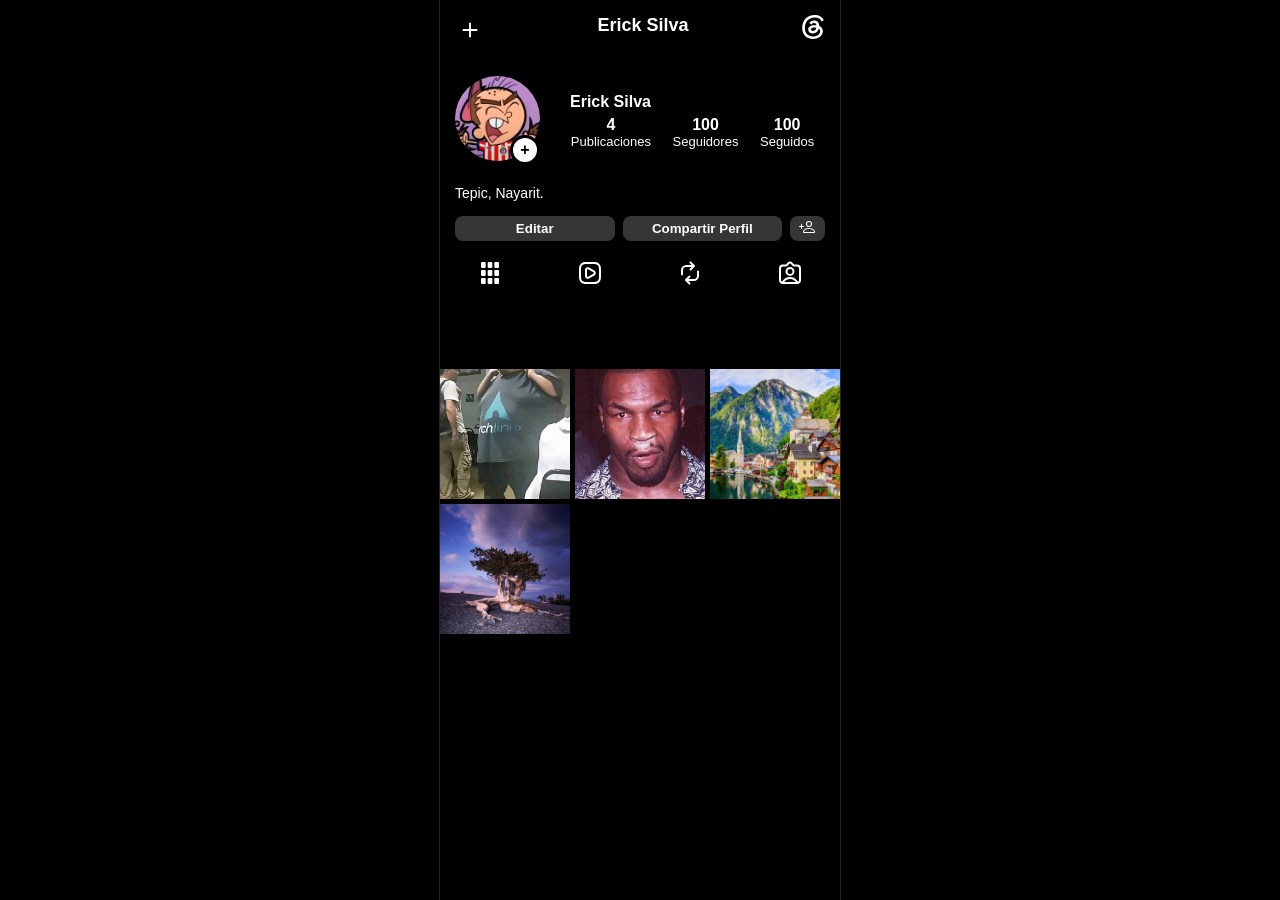
<file: 22400677_Silva_Herrera_Jorge_Erick/U3/instagram/index.html>
<!DOCTYPE html>
<html lang="es">

<head>
    <meta charset="utf-8">
    <title>Instagram</title>
    <link rel="Stylesheet" href="./css/styles.css">
</head>

<body>
    <main class="app-container">
        <nav class="nav-container">
            <div class="nav-left">
                <svg xmlns="http://www.w3.org/2000/svg" width="30" fill="currentColor" class="bi bi-plus"
                    viewBox="0 0 16 16">
                    <path
                        d="M8 4a.5.5 0 0 1 .5.5v3h3a.5.5 0 0 1 0 1h-3v3a.5.5 0 0 1-1 0v-3h-3a.5.5 0 0 1 0-1h3v-3A.5.5 0 0 1 8 4" />
                </svg>
            </div>
            <div class="nav-center">
                Erick Silva
            </div>
            <div class="nav-right">
                <svg aria-label="" class="x1lliihq x1n2onr6 x5n08af" fill="currentColor" height="24" role="img"
                    viewBox="0 0 976.98 1082" width="24">
                    <path class="xcslo1z"
                        d="M770.347,500.347c-1.355-156.85-86.386-251.367-230.025-251.367-95.872,0-176.499,43.362-218.846,112.472l92.823,64.705c24.053-37.942,57.252-69.448,118.231-69.448,68.77,0,104.341,38.281,114.504,109.423-33.2-5.081-66.399-7.791-100.615-7.791-185.646,0-273.049,84.015-273.049,195.131,0,113.149,87.403,179.548,216.136,179.548,141.267,0,225.621-95.194,260.176-213.086,35.91,16.261,60.64,54.203,60.64,111.116,0,152.447-175.822,235.446-324.881,235.446-219.862,0-363.501-144.316-363.501-379.084,0-287.616,190.05-471.907,445.483-471.907,171.418,0,256.11,75.207,313.701,176.16l94.856-66.399C913.308,94.501,773.396,1,563.358,1,228.653,1,.999,238.478.999,583.008c0,315.057,222.911,497.992,488.507,497.992,219.523,0,441.418-128.055,441.418-347.24,0-114.504-65.721-190.389-160.577-233.413ZM485.441,718.854c-48.444,0-91.129-23.036-91.129-65.383,0-66.738,81.983-87.064,162.271-87.064,30.489,0,60.301,2.032,86.725,7.792-18.971,86.725-75.207,144.655-157.867,144.655Z">
                    </path>
                </svg>
            </div>
        </nav>
        <header>
            <div class="profile-header">
                <div class="profile-pic-container">
                    <img class="profile-pic" src="./img/perfil.jpg" alt="foto de perfil">
                    <div class="add-story-btn">+</div>
                </div>
                <div class="profile-info">
                    <h1 class="name"> Erick Silva</h1>
                    <div class="profile-stats">

                        <div class="stat-item">
                            <strong>4</strong>
                            <span>Publicaciones</span>
                        </div>

                        <div class="stat-item">
                            <strong>100</strong>
                            <span>Seguidores</span>
                        </div>

                        <div class="stat-item">
                            <strong>100</strong>
                            <span>Seguidos</span>
                        </div>
                    </div>
                </div>
            </div>
        </header>
        <section class="profile-bio">
            <p class="bio">Tepic, Nayarit. </p>
            <div class="action-buttons">
                <button class="btn">Editar</button>
                <button class="btn">Compartir Perfil</button>
                <button class="btn icon-btn">
                    <svg xmlns="http://www.w3.org/2000/svg" width="16" height="16" fill="currentColor"
                        class="bi bi-person-plus" viewBox="0 0 16 16">
                        <path
                            d="M6 8a3 3 0 1 0 0-6 3 3 0 0 0 0 6m2-3a2 2 0 1 1-4 0 2 2 0 0 1 4 0m4 8c0 1-1 1-1 1H1s-1 0-1-1 1-4 6-4 6 3 6 4m-1-.004c-.001-.246-.154-.986-.832-1.664C9.516 10.68 8.289 10 6 10s-3.516.68-4.168 1.332c-.678.678-.83 1.418-.832 1.664z" />
                        <path fill-rule="evenodd"
                            d="M13.5 5a.5.5 0 0 1 .5.5V7h1.5a.5.5 0 0 1 0 1H14v1.5a.5.5 0 0 1-1 0V8h-1.5a.5.5 0 0 1 0-1H13V5.5a.5.5 0 0 1 .5-.5" />
                    </svg>
                </button>
            </div>
        </section>

        <section class="profile-tabs">
            <div class="tab">
                <svg aria-label="Publicaciones" class="x1lliihq x1n2onr6 xyb1xck" fill="currentColor" height="24"
                    role="img" viewBox="0 0 24 24" width="24">
                    <title>Publicaciones</title>
                    <rect height="6" rx="1" ry="1" width="4.667" x="3" y="1"></rect>
                    <rect height="6" rx="1" ry="1" width="4.667" x="16.333" y="1"></rect>
                    <rect height="6" rx="1" ry="1" width="4.667" x="9.667" y="1"></rect>
                    <rect height="6" rx="1" ry="1" width="4.667" x="3" y="9"></rect>
                    <rect height="6" rx="1" ry="1" width="4.667" x="16.333" y="9"></rect>
                    <rect height="6" rx="1" ry="1" width="4.667" x="9.667" y="9"></rect>
                    <rect height="6" rx="1" ry="1" width="4.667" x="3" y="17"></rect>
                    <rect height="6" rx="1" ry="1" width="4.667" x="16.333" y="17"></rect>
                    <rect height="6" rx="1" ry="1" width="4.667" x="9.667" y="17"></rect>
                </svg>
            </div>
            <div class="tab">
                <svg aria-label="Reels" class="x1lliihq x1n2onr6 x5n08af" fill="currentColor" height="24" role="img"
                    viewBox="0 0 24 24" width="24">
                    <title>Reels</title>
                    <path
                        d="M22.935 7.468c-.063-1.36-.307-2.142-.512-2.67a5.341 5.341 0 0 0-1.27-1.95 5.345 5.345 0 0 0-1.95-1.27c-.53-.206-1.311-.45-2.672-.513C15.333 1.012 14.976 1 12 1s-3.333.012-4.532.065c-1.36.063-2.142.307-2.67.512-.77.298-1.371.69-1.95 1.27a5.36 5.36 0 0 0-1.27 1.95c-.206.53-.45 1.311-.513 2.672C1.012 8.667 1 9.024 1 12s.012 3.333.065 4.532c.063 1.36.307 2.142.512 2.67.297.77.69 1.372 1.27 1.95.58.581 1.181.974 1.95 1.27.53.206 1.311.45 2.672.513C8.667 22.988 9.024 23 12 23s3.333-.012 4.532-.065c1.36-.063 2.142-.307 2.67-.512a5.33 5.33 0 0 0 1.95-1.27 5.356 5.356 0 0 0 1.27-1.95c.206-.53.45-1.311.513-2.672.053-1.198.065-1.555.065-4.531s-.012-3.333-.065-4.532Zm-1.998 8.972c-.05 1.07-.228 1.652-.38 2.04-.197.51-.434.874-.82 1.258a3.362 3.362 0 0 1-1.258.82c-.387.151-.97.33-2.038.379-1.162.052-1.51.063-4.441.063s-3.28-.01-4.44-.063c-1.07-.05-1.652-.228-2.04-.38a3.354 3.354 0 0 1-1.258-.82 3.362 3.362 0 0 1-.82-1.258c-.151-.387-.33-.97-.379-2.038C3.011 15.28 3 14.931 3 12s.01-3.28.063-4.44c.05-1.07.228-1.652.38-2.04.197-.51.434-.875.82-1.26a3.372 3.372 0 0 1 1.258-.819c.387-.15.97-.329 2.038-.378C8.72 3.011 9.069 3 12 3s3.28.01 4.44.063c1.07.05 1.652.228 2.04.38.51.197.874.433 1.258.82.385.382.622.747.82 1.258.151.387.33.97.379 2.038C20.989 8.72 21 9.069 21 12s-.01 3.28-.063 4.44Zm-4.584-6.828-5.25-3a2.725 2.725 0 0 0-2.745.01A2.722 2.722 0 0 0 6.988 9v6c0 .992.512 1.88 1.37 2.379.432.25.906.376 1.38.376.468 0 .937-.123 1.365-.367l5.25-3c.868-.496 1.385-1.389 1.385-2.388s-.517-1.892-1.385-2.388Zm-.993 3.04-5.25 3a.74.74 0 0 1-.748-.003.74.74 0 0 1-.374-.649V9a.74.74 0 0 1 .374-.65.737.737 0 0 1 .748-.002l5.25 3c.341.196.378.521.378.652s-.037.456-.378.651Z">
                    </path>
                </svg>
            </div>
            <div class="tab">
                <svg viewBox="0 0 24 24" width="24" height="24" fill="currentColor" role="img" title="Reposts"
                    class="x14rh7hd" style="--x-color: rgb(var(--ig-secondary-icon));">
                    <title>Reposts</title>
                    <path
                        d="M19.998 9.497a1 1 0 0 0-1 1v4.228a3.274 3.274 0 0 1-3.27 3.27h-5.313l1.791-1.787a1 1 0 0 0-1.412-1.416L7.29 18.287a1.004 1.004 0 0 0-.294.707v.001c0 .023.012.042.013.065a.923.923 0 0 0 .281.643l3.502 3.504a1 1 0 0 0 1.414-1.414l-1.797-1.798h5.318a5.276 5.276 0 0 0 5.27-5.27v-4.228a1 1 0 0 0-1-1zm-6.41-3.496-1.795 1.795a1 1 0 1 0 1.414 1.414l3.5-3.5a1.003 1.003 0 0 0 0-1.417l-3.5-3.5a1 1 0 0 0-1.414 1.414l1.794 1.794H8.27A5.277 5.277 0 0 0 3 9.271V13.5a1 1 0 0 0 2 0V9.271a3.275 3.275 0 0 1 3.271-3.27z">
                    </path>
                </svg>
            </div>
            <div class="tab">
                <svg aria-label="Etiquetas" class="x1lliihq x1n2onr6 x1cp0k07" fill="currentColor" height="24"
                    role="img" viewBox="0 0 24 24" width="24">
                    <title>Etiquetas</title>
                    <path
                        d="M21 7.48a2 2 0 0 0-2-2h-3.046a2.002 2.002 0 0 1-1.506-.683l-1.695-1.939a1 1 0 0 0-1.506 0L9.552 4.797c-.38.434-.93.682-1.506.682H5a2 2 0 0 0-2 2V19l.01.206A2 2 0 0 0 5 21h14a2 2 0 0 0 2-2V7.48ZM23 19a4 4 0 0 1-4 4H5a4 4 0 0 1-3.995-3.794L1 19V7.48a4 4 0 0 1 4-4h3.046l1.696-1.94a3 3 0 0 1 4.516 0l1.696 1.94H19a4 4 0 0 1 4 4V19Z"
                        fill="currentColor"></path>
                    <path
                        d="M14.5 10.419a2.5 2.5 0 1 0-5 0 2.5 2.5 0 0 0 5 0Zm2 0a4.5 4.5 0 1 1-9 0 4.5 4.5 0 0 1 9 0ZM12 16.003c3.511 0 6.555 1.99 8.13 4.906a1 1 0 0 1-1.76.95c-1.248-2.31-3.64-3.857-6.37-3.857S6.878 19.55 5.63 21.86a1 1 0 0 1-1.76-.951c1.575-2.915 4.618-4.906 8.13-4.906Z"
                        fill="currentColor"></path>
                </svg>
            </div>
        </section>

        <section class="galeria">
            <div class="foto">
                <img src="./img/1.jpg" alt="Imagen 1">
            </div>

            <div class="foto">
                <img src="./img/2.jpg" alt="Imagen 2">
            </div>

            <div class="foto">
                <img src="./img/3.jpg" alt="Imagen 3">
            </div>

            <div class="foto">
                <img src="./img/4.jpg" alt="Imagen 4">
            </div>
        </section>
    </main>
</body>

</html>
</file>
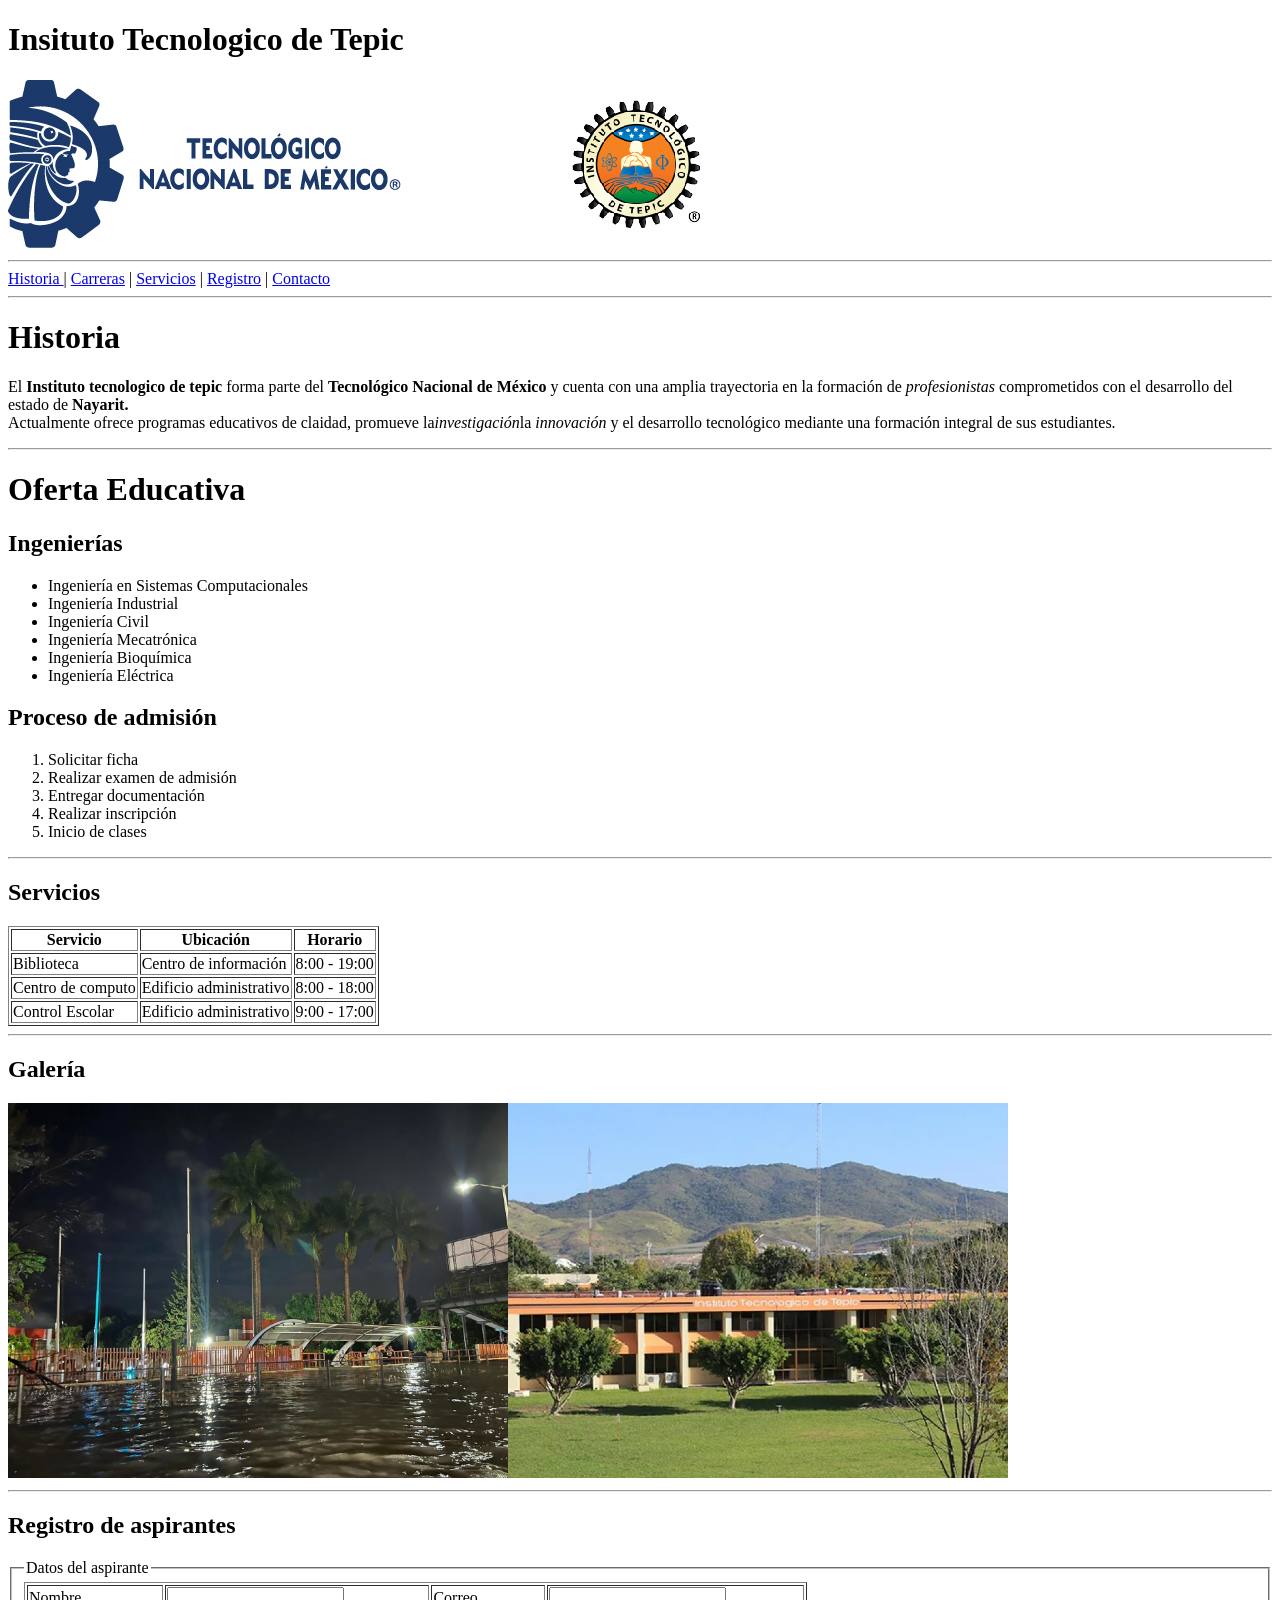
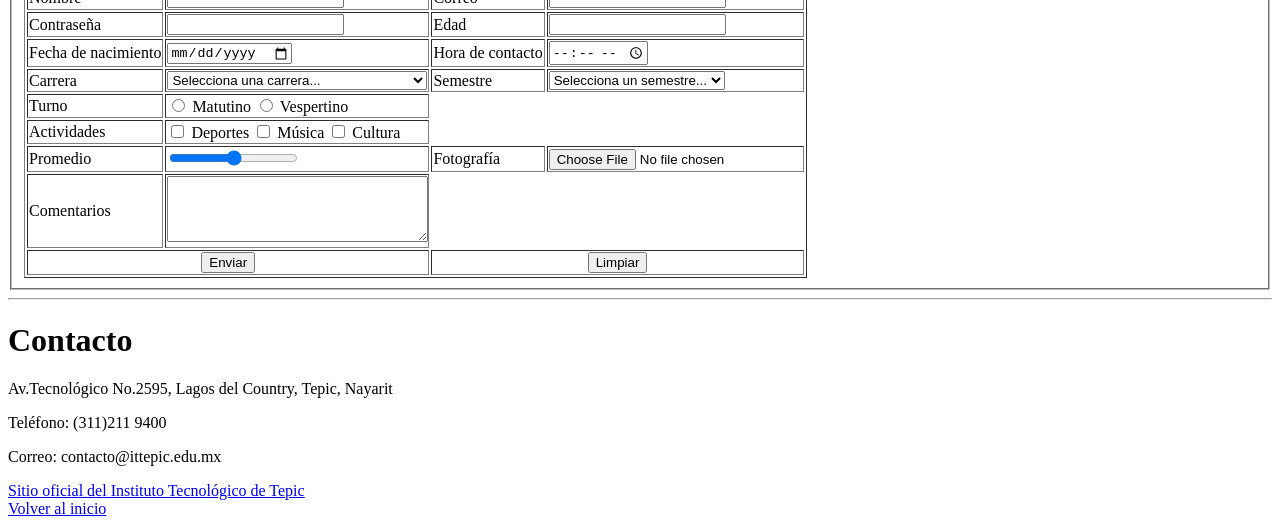
<file: 22400677_Silva_Herrera_Jorge_Erick/U2/ejercicio4.html>
<!DOCTYPE html>
<html lang="es">
    <head>
        <meta charset="utf-8">
        <title>Instituto tecnologico de Tepic</title>
    </head>
    <body>
        <h1 id="inicio">Insituto Tecnologico de Tepic</h1>
        <img src = "logo.jpg" alt="Logotipos de la institución"><br>
        <hr>
        <a href="https://www.tepic.tecnm.mx/tecnologico/historia">Historia </a>
        <tr>|</tr>
        <a href="https://www.tepic.tecnm.mx/ofertaeducativa">Carreras</a>
        <tr>| </tr>
        <a href="https://www.tepic.tecnm.mx/tecnologico">Servicios</a>
        <tr>|</tr>
        <a href="https://www.tepic.tecnm.mx/aspirantes">Registro</a>
        <tr>|</tr>
        <a href="https://www.tepic.tecnm.mx/tecnologico/directorio">Contacto</a>
        <hr>
        <h1>Historia</h1>
        <p>El <b>Instituto tecnologico de tepic</b> forma parte del <b>Tecnológico Nacional de México</b>
        y cuenta con una amplia trayectoria en la formación de <em>profesionistas</em> comprometidos con el desarrollo del estado de <b>Nayarit.</b><br>
        Actualmente ofrece programas educativos de claidad, promueve la<em>investigación</em>la <em>innovación</em> y el desarrollo tecnológico mediante 
        una formación integral de sus estudiantes.</p>
        <hr>
        <h1>Oferta Educativa</h1>
        <h2>Ingenierías</h2>
        <ul>
            <li>Ingeniería en Sistemas Computacionales</li>
            <li>Ingeniería Industrial</li>
            <li>Ingeniería Civil</li>
            <li>Ingeniería Mecatrónica</li>
            <li>Ingeniería Bioquímica</li>
            <li>Ingeniería Eléctrica</li>
        </ul>
        <h2>Proceso de admisión</h2>
        <ol>
            <li>Solicitar ficha</li>
            <li>Realizar examen de admisión</li>
            <li>Entregar documentación</li>
            <li>Realizar inscripción</li>
            <li>Inicio de clases</li>
        </ol>
        <hr>
        <h2>Servicios</h2>
        <table border="1">
            <tr>
                <th>Servicio</th>
                <th>Ubicación</th>
                <th>Horario</th>
            </tr>
            <tr>
                <td>Biblioteca</td>
                <td>Centro de información</td>
                <td>8:00 - 19:00</td>
            </tr>
            <tr>
                <td>Centro de computo</td>
                <td>Edificio administrativo</td>
                <td>8:00 - 18:00</td>
            </tr>
            <tr>
                <td>Control Escolar</td>
                <td>Edificio administrativo</td>
                <td>9:00 - 17:00</td>
            </tr>
        </table>
        <hr>
        <h2>Galería</h2>
        <img width="500" src="entrada.jpg" alt="Imagen de la entrada del ITTepic"><img width= "500" src="edificio.jpg" alt="Edificio del ITTepic"><br>
        <hr>
        <h2>Registro de aspirantes</h2>
        <form>
            <fieldset>
                <legend>Datos del aspirante</legend>
                <table border="1">
                    <tr>
                        <td>Nombre</td>
                        <td><input type="text"></td>
                        <td>Correo</td>
                        <td><input type="text"></td>
                        
                    </tr>
                    <tr>
                        <td>Contraseña</td>
                        <td><input type="password"></td>
                        <td>Edad</td>
                        <td><input type="text"></td>
                    </tr>

                    <tr>
                        <td>Fecha de nacimiento</td>
                        <td><input type="date" name="fecha_nac"></td>
                        <td>Hora de contacto</td>
                        <td><input type="time" name="hora_contacto"></td>
                    </tr>
                    <tr>
                        <td>Carrera</td>
                        <td>
                            <select>
                                <option>Selecciona una carrera...</option>
                                <option>Ingeniería en sistemas computacionales</option>
                                <option>Ingeniería Mecatronica</option>
                                <option>Ingeniería Eléctrica</option>
                                <option>Ingeniería Industrial</option>
                                <option>Ingeniería Civil</option>
                                <option>Ingeniería en Gestión Empresarial</option>
                                <option>Arquitectura</option>
                                <option>Ingeniería Química</option>
                                <option>Ingeniería Bioquímica</option>
                                <option>Licenciatura en administración</option>
                            </select>
                        </td>
                        <td>Semestre</td>
                        <td>
                            <select>
                                <option>Selecciona un semestre...</option>
                                <option>1°</option>
                                <option>2°</option>
                                <option>3°</option>
                                <option>4°</option>
                                <option>5°</option>
                                <option>6°</option>
                                <option>7°</option>
                                <option>8°</option>
                                <option>9°</option>
                            </select>
                        </td>                        
                    </tr>
                    <tr>
                        <td>Turno</td>
                        <td>
                            <input type="radio" id="matutino" name="selMatutino" value="Matutino">
                            <label for = "matutino">Matutino</label>
                            <input type="radio" name="turnoV" value="Vespertino">
                            <label for = "turnoV">Vespertino </label>
                        </td>
                    </tr>
                    <tr>
                        <td>Actividades</td>
                        <td>
                            <input type="checkbox" id="Deportes" name="Deporte" value="Deportes">
                            <label for ="Deportes">Deportes</label>
                            <input type="checkbox" id="Musica" name="Musica" value="Musica">
                            <label for ="Musica">Música</label>
                            <input type="checkbox" id="Cultura" name="Cultura" value="Cultura">
                            <label for ="Cultura">Cultura</label>
                        </td>
                    </tr>
                    <tr>
                        <td>Promedio</td>
                        <td><input type="range" name="promedio"></td>
                        <td>Fotografía</td>
                        <td><input type="file" name="fotografia" accept="image/*"></td>
                    </tr>
                    <tr>
                        <td>Comentarios</td>
                        <td><textarea name="comentarios" rows="4" style="width: 98%;"></textarea></td>
                    </tr>
                    <tr>
                        <td colspan="2" align="center">
                            <input type="submit" value="Enviar">
                        </td>
                        <td colspan="2" align="center">
                            <input type="reset" value="Limpiar">
                        </td>
                    </tr>
                </table>
            </fieldset>
        </form>
        <hr>
        <h1>Contacto</h1>
        <p>Av.Tecnológico No.2595, Lagos del Country, Tepic, Nayarit</p>
        <p>Teléfono: (311)211 9400</p>
        <p>Correo: contacto@ittepic.edu.mx</p>
        <a href="https://www.tepic.tecnm.mx/">Sitio oficial del Instituto Tecnológico de Tepic</a><br>
        <a href="#inicio">Volver al inicio</a>
    </body>
</html>
</file>
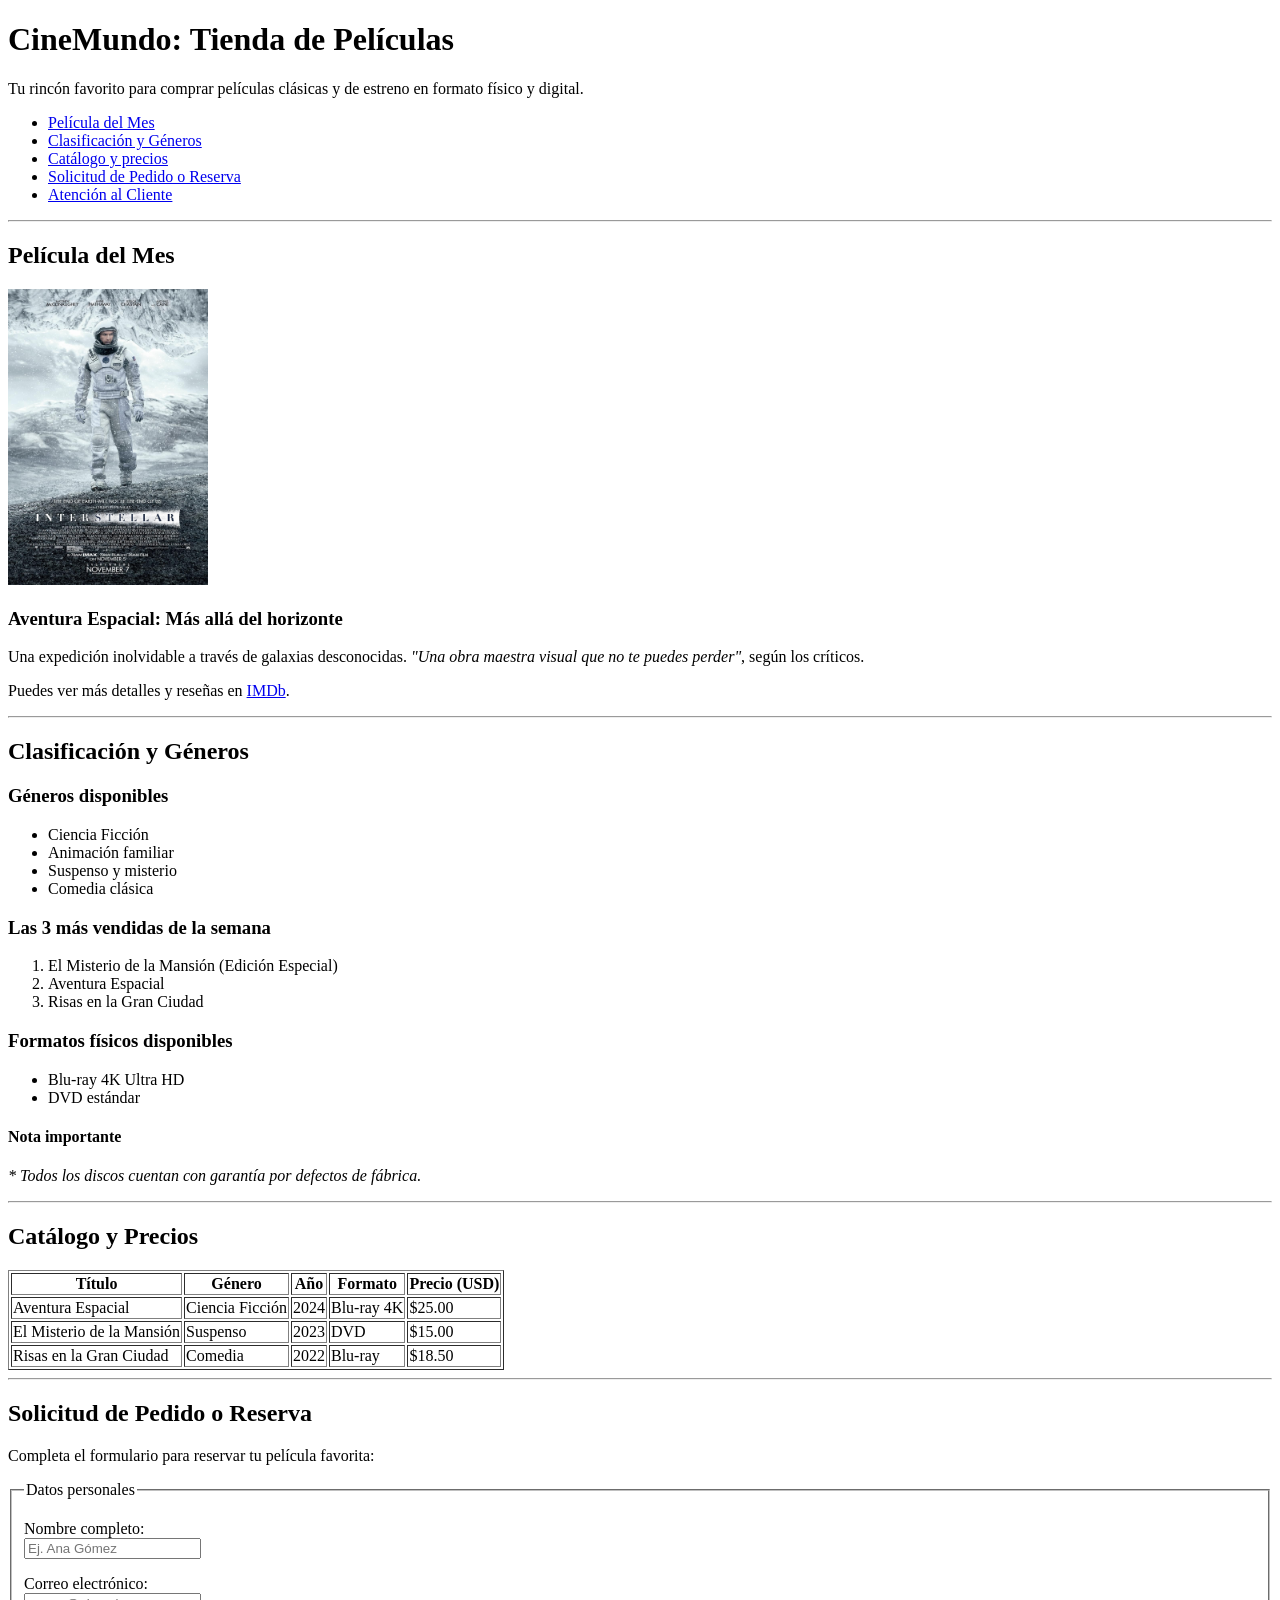
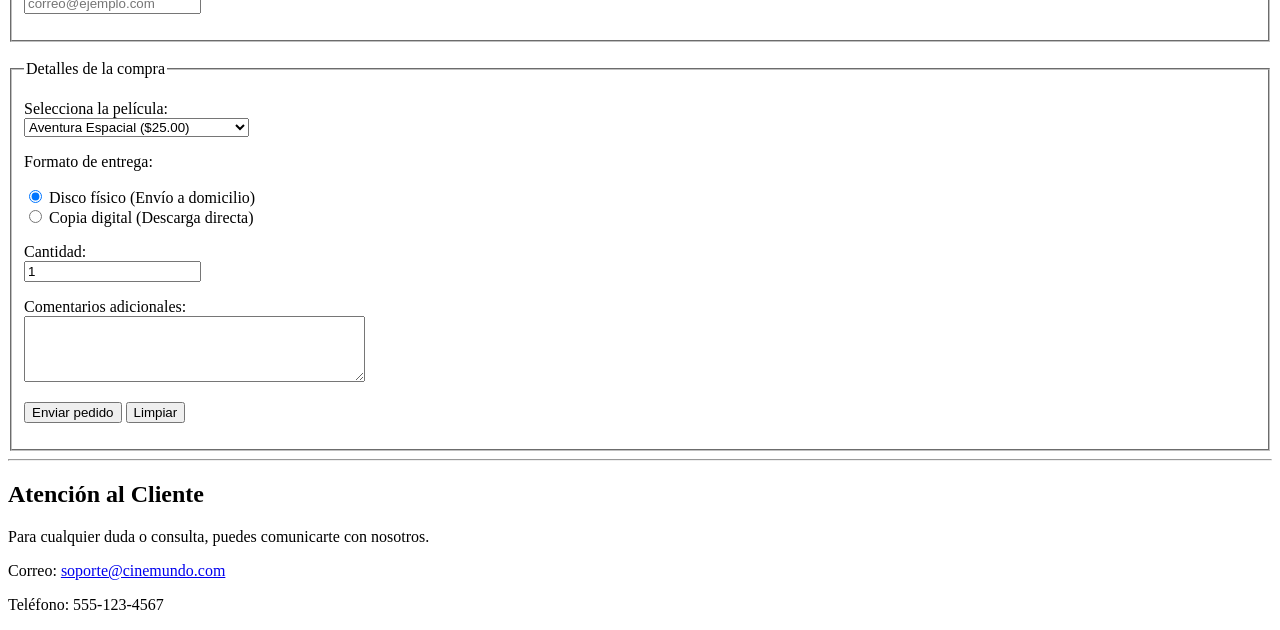
<file: 22400677_Silva_Herrera_Jorge_Erick/U2/ejercicio5.html>
<!DOCTYPE html>
<html lang="es">
<head>
    <meta charset="UTF-8">
    <meta name="viewport" content="width=device-width, initial-scale=1.0">
    <title>CineMundo: Tienda de Películas</title>
</head>

<body>

    <h1>CineMundo: Tienda de Películas</h1>

    <p>
        Tu rincón favorito para comprar películas clásicas y de estreno en formato físico y digital.
    </p>

    <ul>
        <li><a href="#pelicula">Película del Mes</a></li>
        <li><a href="#generos">Clasificación y Géneros</a></li>
        <li><a href="#catalogo">Catálogo y precios</a></li>
        <li><a href="#pedido">Solicitud de Pedido o Reserva</a></li>
        <li><a href="#atencion">Atención al Cliente</a></li>
    </ul>

    <hr>

    <section id="pelicula">

        <h2>Película del Mes</h2>

        <img src="interstellar.jpg"
             alt="Aventura Espacial"
             width="200">

        <h3>Aventura Espacial: Más allá del horizonte</h3>

        <p>
            Una expedición inolvidable a través de galaxias desconocidas.
            <em>"Una obra maestra visual que no te puedes perder"</em>,
            según los críticos.
        </p>

        <p>
            Puedes ver más detalles y reseñas en
            <a href="https://www.imdb.com/" target="_blank">IMDb</a>.
        </p>

    </section>

    <hr>

    <section id="generos">

        <h2>Clasificación y Géneros</h2>

        <h3>Géneros disponibles</h3>

        <ul>
            <li>Ciencia Ficción</li>
            <li>Animación familiar</li>
            <li>Suspenso y misterio</li>
            <li>Comedia clásica</li>
        </ul>

        <h3>Las 3 más vendidas de la semana</h3>

        <ol>
            <li>El Misterio de la Mansión (Edición Especial)</li>
            <li>Aventura Espacial</li>
            <li>Risas en la Gran Ciudad</li>
        </ol>

        <h3>Formatos físicos disponibles</h3>

        <ul>
            <li>Blu-ray 4K Ultra HD</li>
            <li>DVD estándar</li>
        </ul>

        <h4>Nota importante</h4>

        <p>
            <em>
                * Todos los discos cuentan con garantía por defectos de fábrica.
            </em>
        </p>

    </section>

    <hr>

    <section id="catalogo">

        <h2>Catálogo y Precios</h2>

        <table border="1">

            <thead>
                <tr>
                    <th>Título</th>
                    <th>Género</th>
                    <th>Año</th>
                    <th>Formato</th>
                    <th>Precio (USD)</th>
                </tr>
            </thead>

            <tbody>
                <tr>
                    <td>Aventura Espacial</td>
                    <td>Ciencia Ficción</td>
                    <td>2024</td>
                    <td>Blu-ray 4K</td>
                    <td>$25.00</td>
                </tr>

                <tr>
                    <td>El Misterio de la Mansión</td>
                    <td>Suspenso</td>
                    <td>2023</td>
                    <td>DVD</td>
                    <td>$15.00</td>
                </tr>

                <tr>
                    <td>Risas en la Gran Ciudad</td>
                    <td>Comedia</td>
                    <td>2022</td>
                    <td>Blu-ray</td>
                    <td>$18.50</td>
                </tr>
            </tbody>

        </table>

    </section>

    <hr>

    <section id="pedido">

        <h2>Solicitud de Pedido o Reserva</h2>

        <p>
            Completa el formulario para reservar tu película favorita:
        </p>

        <form>

            <fieldset>

                <legend>Datos personales</legend>

                <p>
                    <label for="nombre">Nombre completo:</label><br>
                    <input
                        type="text"
                        id="nombre"
                        name="nombre"
                        placeholder="Ej. Ana Gómez"
                    >
                </p>

                <p>
                    <label for="correo">Correo electrónico:</label><br>
                    <input
                        type="email"
                        id="correo"
                        name="correo"
                        placeholder="correo@ejemplo.com"
                    >
                </p>

            </fieldset>

            <br>

            <fieldset>

                <legend>Detalles de la compra</legend>

                <p>
                    <label for="pelicula-select">
                        Selecciona la película:
                    </label>
                    <br>

                    <select id="pelicula-select" name="pelicula">

                        <option value="aventura">
                            Aventura Espacial ($25.00)
                        </option>

                        <option value="misterio">
                            El Misterio de la Mansión ($15.00)
                        </option>

                        <option value="risas">
                            Risas en la Gran Ciudad ($18.50)
                        </option>

                    </select>
                </p>

                <p>
                    Formato de entrega:
                </p>

                <input
                    type="radio"
                    id="fisico"
                    name="entrega"
                    value="fisico"
                    checked
                >

                <label for="fisico">
                    Disco físico (Envío a domicilio)
                </label>

                <br>

                <input
                    type="radio"
                    id="digital"
                    name="entrega"
                    value="digital"
                >

                <label for="digital">
                    Copia digital (Descarga directa)
                </label>

                <p>
                    <label for="cantidad">Cantidad:</label><br>
                    <input
                        type="number"
                        id="cantidad"
                        name="cantidad"
                        min="1"
                        value="1"
                    >
                </p>

                <p>
                    <label for="comentarios">Comentarios adicionales:</label><br>
                    <textarea
                        id="comentarios"
                        name="comentarios"
                        rows="4"
                        cols="40"
                    ></textarea>
                </p>

                <p>
                    <input type="submit" value="Enviar pedido">
                    <input type="reset" value="Limpiar">
                </p>

            </fieldset>

        </form>

    </section>

    <hr>


    <section id="atencion">

        <h2>Atención al Cliente</h2>

        <p>
            Para cualquier duda o consulta, puedes comunicarte con nosotros.
        </p>

        <p>
            Correo:
            <a href="mailto:soporte@cinemundo.com">
                soporte@cinemundo.com
            </a>
        </p>

        <p>
            Teléfono: 555-123-4567
        </p>

    </section>

</body>
</html>
</file>
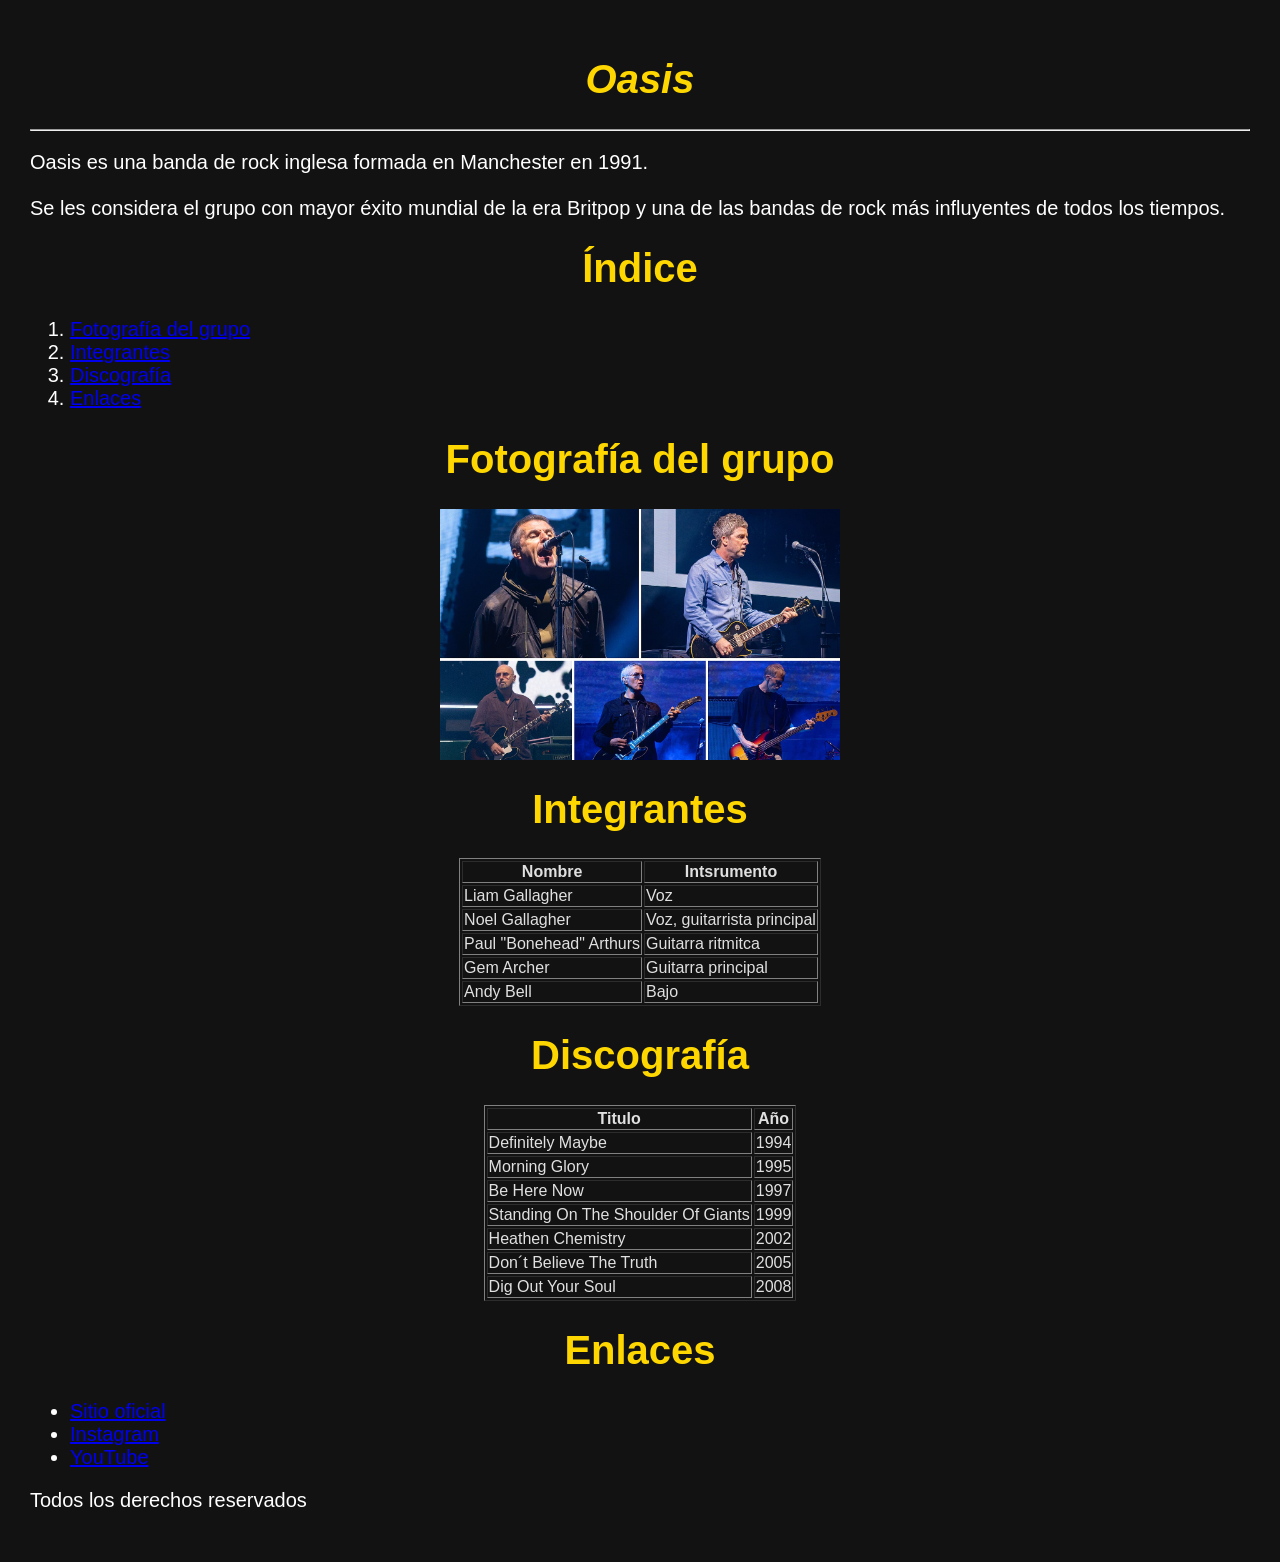
<file: 22400677_Silva_Herrera_Jorge_Erick/U3/oasis/OasisCss.html>
<!--Añadir css a este ejercicio-->
<!doctype html>
<html>
    <head>
        <meta charset="utf-8" >
        <title>Oasis </title>
        
    </head>
    <style>
        p{
            color:white;
            font-size: 20px;
        }
        h1{
            color: gold;
            font-size: 40px;
            text-align: center;
        }
        li{
            color:white;
            font-size: 20px;
        }
        body{
            margin:0;
            padding: 30px;
            background-color: #121212;
            color:#e0e0e0;
            font-family: Arial, Helvetica, sans-serif;
        }

    </style>
    <body>

        <!--encabezados-->
        <h1 style="color : gold; text-align: center; font-style: oblique;">Oasis</h1>
        <!--textos-->
        <hr>
        <p>Oasis es una banda de rock inglesa formada en Manchester en 1991. 
            <br></br>Se les considera el grupo con mayor éxito mundial de la era Britpop y una de las bandas de rock más influyentes de todos los tiempos.  </p>
        <!--Indice-->
        <h1>Índice</h1>
        <ol>
            <li><a href="#imagen">Fotografía del grupo</a></li>
            <li><a href="#integrantes">Integrantes</a></li>
            <li><a href="#discografia">Discografía</a></li>
            <li><a href="#enlaces">Enlaces</a></li>
        </ol>
        <!--imagen del grupo-->
        <h1>Fotografía del grupo</h1>
        <img id="imagen" width="400" heid = "400" src="img/oasis.jpg" style="display: block; margin-left: auto; margin-right: auto;">
        <!--Listas-->
        <h1 id="integrantes">Integrantes</h1>
        <!--tabla-->
        <table border="1" align="center">
            <tr>
                
                <th>Nombre</th>
                <th>Intsrumento</th>
            </tr>
            <tr>
                <td>Liam Gallagher</td>
                <td>Voz</td>
                
            </tr>
            <tr>
                <td>Noel Gallagher</td>
                <td>Voz, guitarrista principal</td>
            </tr>
            <tr>
                <td>Paul "Bonehead" Arthurs</td>
                <td>Guitarra ritmitca</td>
            </tr>
            <tr>
                <td>Gem Archer</td>
                <td>Guitarra principal</td>
            </tr>
            <tr>
                <td>Andy Bell</td>
                <td>Bajo</td>
            </tr>
        </table>
                <h1 id="discografia">Discografía</h1>
        <!--tabla-->
        <table border="1"  align="center">
            <tr>
                
                <th>Titulo</th>
                <th>Año</th>
            </tr>
            <tr>
                <td>Definitely Maybe</td>
                <td>1994</td>
            </tr>
            <tr>
                <td>Morning Glory</td>
                <td>1995</td>
            </tr>
            <tr>
                <td>Be Here Now</td>
                <td>1997</td>
            </tr>
            <tr>
                <td>Standing On The Shoulder Of Giants</td>
                <td>1999</td>
            </tr>
            <tr>
                <td>Heathen Chemistry</td>
                <td>2002</td>
            </tr>
            <tr>
                <td>Don´t Believe The Truth </td>
                <td>2005</td>
            </tr>
            <tr>
                <td>Dig Out Your Soul</td>
                <td>2008</td>
            </tr>
        </table>

        <h1 id="enlaces">Enlaces</h1>
        <ul>
            <li><a href="https://oasisinet.com/home/">Sitio oficial</a></li><!--https://oasisinet.com/home/-->
            <li><a href="https://www.instagram.com/oasis/">Instagram</a></li><!--https://www.instagram.com/oasis/-->
            <li><a href="https://www.youtube.com/@oasisinetofficial">YouTube</a></li><!--https://www.youtube.com/@oasisinetofficial-->
        </ul>
        <p>Todos los derechos reservados</p>

    </body>
</html>
</file>
<file: 22400677_Silva_Herrera_Jorge_Erick/U3/instagram/css/styles.css>
*{ 
   margin: 0;
    padding: 0;
}

body{
    background-color: black;
    color: white;
    font-family: Arial, Helvetica, sans-serif;
}

.app-container{
    max-width: 400px;
    margin: 0 auto;
    border-left: 1px solid #262626;
    border-right: 1px solid #262626;
    min-height: 100vh;

}

.nav-container{
    display:flex;
    justify-content:space-between;
    padding:15px;
    font-size: 22px;;
}

.nav-center {
    font-size: 18px;
    font-weight: bold;
}

.nav.right{
    display:flex;
    gap:15px;
}

.profile-header{
    display:flex;
    align-items:center;
    padding:10px 15px 20px 15px;
    gap:20px;
}

.profile-pic-container {
    position:relative;
    flex-shrink: 0;

}

.profile-pic {
    width:85px;
    height:85px;
    border-radius: 50%;
    object-fit: cover;

}

.add-story-btn{
    position:absolute;
    bottom:0;
    right:0;
    background-color: white;
    color:black;
    width:24px;
    height: 24px;
    display: flex;
    justify-content: center;
    align-items: center;
    font-size: 16px;
    font-weight: bold;
    border: 3px solid black;
    border-radius: 50%;
}

.profile-stats{
    display:flex;
    justify-content: space-around;
    width:100%;

}

.stat-item{
    display:flex;
    flex-direction: column;
    align-items: center;
    font-size: 13px;

}
.stat-item strong{
    font-size: 16px;
}

.name{
    font-size: 16px;
    font-weight: bold;
    margin-bottom: 5px;
    margin-left: 10px;
}
.profile-info{
    flex: 1;
    min-width: 0;
}

.profile-bio{
    padding: 0 15px 20px 15px;
}

.bio{
    font-size: 14px;
    margin-bottom: 15px;
   
}

.action-buttons{
    display: flex;
    gap:8px;

}

.btn{
    flex: 1;
    background-color: #363636;
    color:white;
    border: none;
    padding:3px 0;
    border-radius: 8px;
    font-weight: bold;
}

.icon-btn{
    flex:0 0 35px;
    transform: scaleX(-1);
}

.profile-tabs{
    display:flex;
    justify-content: space-around;
    align-items:center;
    margin-bottom:10px;
}


.profile-pic{
    width: 85px;
    height: 85px;
    border-radius: 50%;
    object-fit: cover;
}

.add-story-btn{
    position: absolute;
    bottom: 0;
    right: 0;
    background-color: white;
    color: black;
    width: 24px;
    height: 24px;
    display: flex;
    justify-content: center;
    align-items: center;
    font-size: 16px;
    font-weight: bold;
    boder: 3px solid black;
    border-radius: 50%;

}

.profile-stats{
    display: flex;
    justify-content: space-around;
    width: 100%;
}

.stat-item{
    display: flex;
    flex-direction: column;
    align-items: center;
    font-size: 13px;
}

.stat-item-strong{
    font-size: 16px;
}

/* Contenedor de las publicaciones */
.galeria {
    display: grid;
    grid-template-columns: repeat(3, 1fr);
    gap: 5px;
    width: 100%;
    margin-top: 80px;
}

/* Cada cuadro de la galería */
.foto {
    width: 100%;
    aspect-ratio: 1 / 1;
    background-color: #242424;
    overflow: hidden;
}

/* Imagen dentro del cuadro */
.foto img {
    width: 100%;
    height: 100%;
    object-fit: cover;
    display: block;
}
</file>
